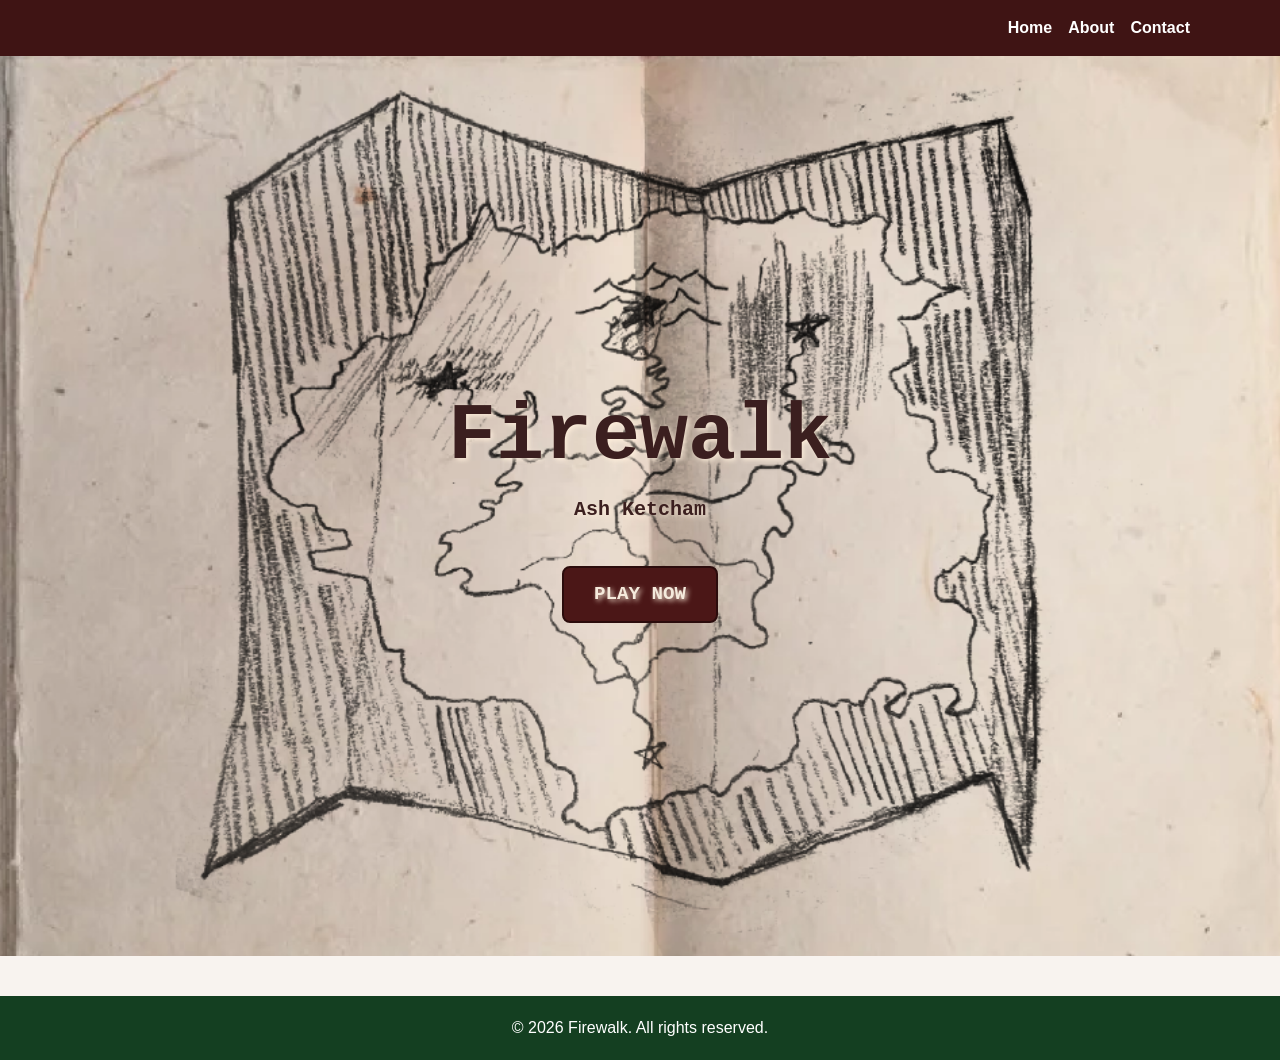
<file: index.html>
<!DOCTYPE html>
<html lang="en">
<head>
  <meta charset="UTF-8" />
  <meta name="viewport" content="width=device-width, initial-scale=1" />
  <title>Firewalk</title>
  <!-- Bootstrap CSS CDN -->
  <link href="https://cdn.jsdelivr.net/npm/bootstrap@5.3.3/dist/css/bootstrap.min.css" rel="stylesheet" />

  <link rel="stylesheet" href="style.css" />

</head>
<body>

  <!-- Navbar -->
  <nav class="navbar navbar-expand-lg">
    <div class="container">
      <button class="navbar-toggler bg-light" type="button" data-bs-toggle="collapse" data-bs-target="#navbarNav">
        <span class="navbar-toggler-icon text-dark"></span>
      </button>
      <div class="collapse navbar-collapse justify-content-end" id="navbarNav">
        <ul class="navbar-nav">
          <li class="nav-item"><a class="nav-link" href="index.html">Home</a></li>
          <li class="nav-item"><a class="nav-link" href="about.html">About</a></li>
          <li class="nav-item"><a class="nav-link" href="contact.html">Contact</a></li>
        </ul>
      </div>
    </div>
  </nav>

  <!-- Hero Section -->
  <section class="hero">
    <h1><strong>Firewalk</strong></h1>
    <p><strong>Ash Ketcham</strong></p>
      <a href="https://c43td9j5.play.borogove.io/" class="play-button">
    PLAY NOW </a>


  </section>



  <!-- Footer -->
  <footer>
    &copy; 2026 Firewalk. All rights reserved.
  </footer>

  <!-- Bootstrap JS (for navbar toggle) -->
  <script src="https://cdn.jsdelivr.net/npm/bootstrap@5.3.3/dist/js/bootstrap.bundle.min.js"></script>
</body>
</html>
</file>
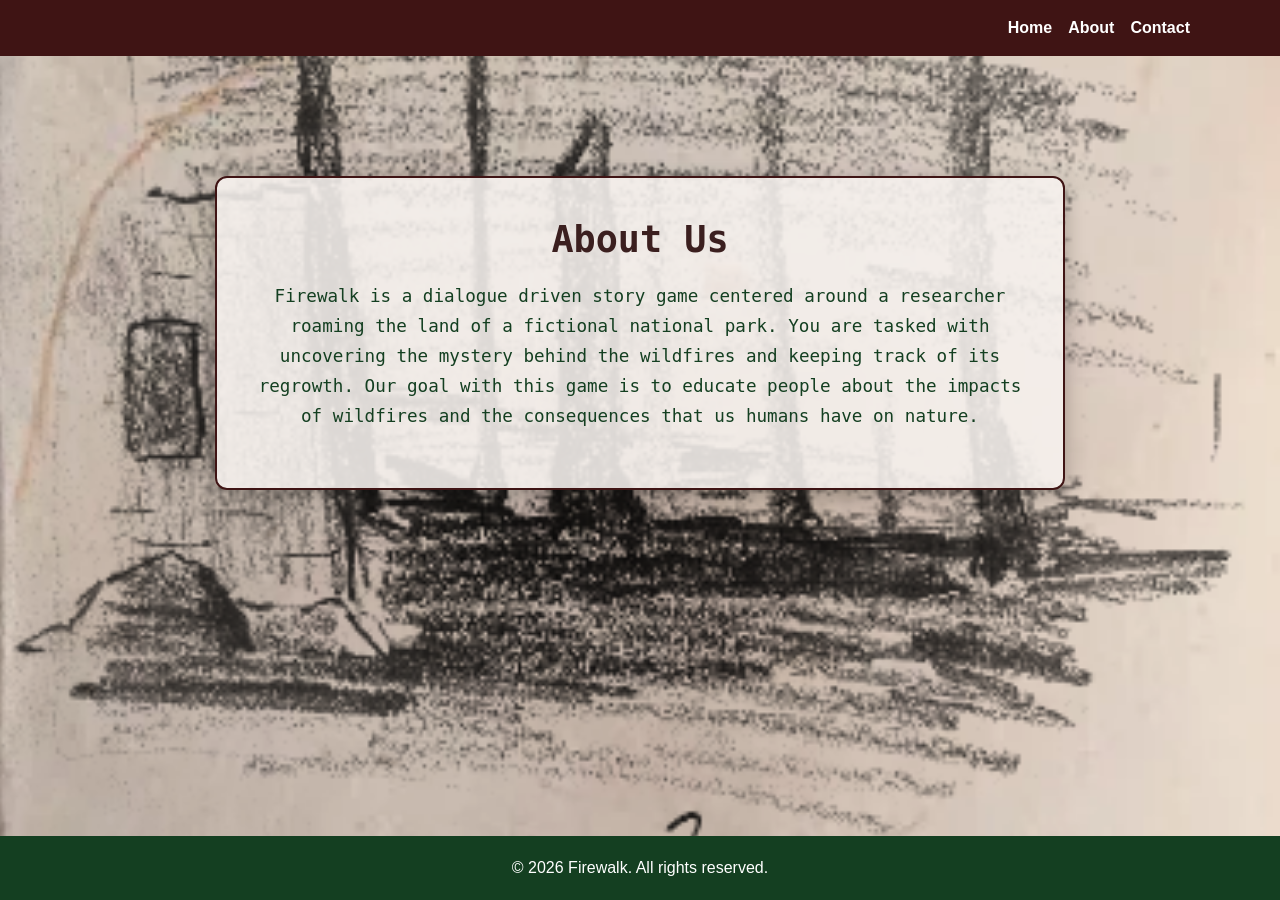
<file: about.html>
<!DOCTYPE html>
<html lang="en">
<head>
  <meta charset="UTF-8" />
  <meta name="viewport" content="width=device-width, initial-scale=1" />
  <title>Firewalk</title>
  <!-- Bootstrap CSS CDN -->
  <link href="https://cdn.jsdelivr.net/npm/bootstrap@5.3.3/dist/css/bootstrap.min.css" rel="stylesheet" />

  <link rel="stylesheet" href="style.css" />

</head>
<body class="about-page">

  <!-- Navbar -->
  <nav class="navbar navbar-expand-lg">
    <div class="container">
      <button class="navbar-toggler bg-light" type="button" data-bs-toggle="collapse" data-bs-target="#navbarNav">
        <span class="navbar-toggler-icon text-dark"></span>
      </button>
      <div class="collapse navbar-collapse justify-content-end" id="navbarNav">
        <ul class="navbar-nav">
          <li class="nav-item"><a class="nav-link" href="index.html">Home</a></li>
          <li class="nav-item"><a class="nav-link" href="about.html">About</a></li>
          <li class="nav-item"><a class="nav-link" href="contact.html">Contact</a></li>
        </ul>
      </div>
    </div>
  </nav>

 
    <!-- About -->
    <section id="about" class="about-box">
  <h2>About Us</h2>
  <p>
    Firewalk is a dialogue driven story game centered around a researcher roaming the land of a fictional national park. You are tasked with uncovering the mystery behind the wildfires and keeping track of its regrowth. Our goal with this game is to educate people about the impacts of wildfires and the consequences that us humans have on nature.
  </p>
</section>


  <!-- Footer -->
  <footer>
    &copy; 2026 Firewalk. All rights reserved.
  </footer>

  <!-- Bootstrap JS (for navbar toggle) -->
  <script src="https://cdn.jsdelivr.net/npm/bootstrap@5.3.3/dist/js/bootstrap.bundle.min.js"></script>
</body>
</html>
</file>
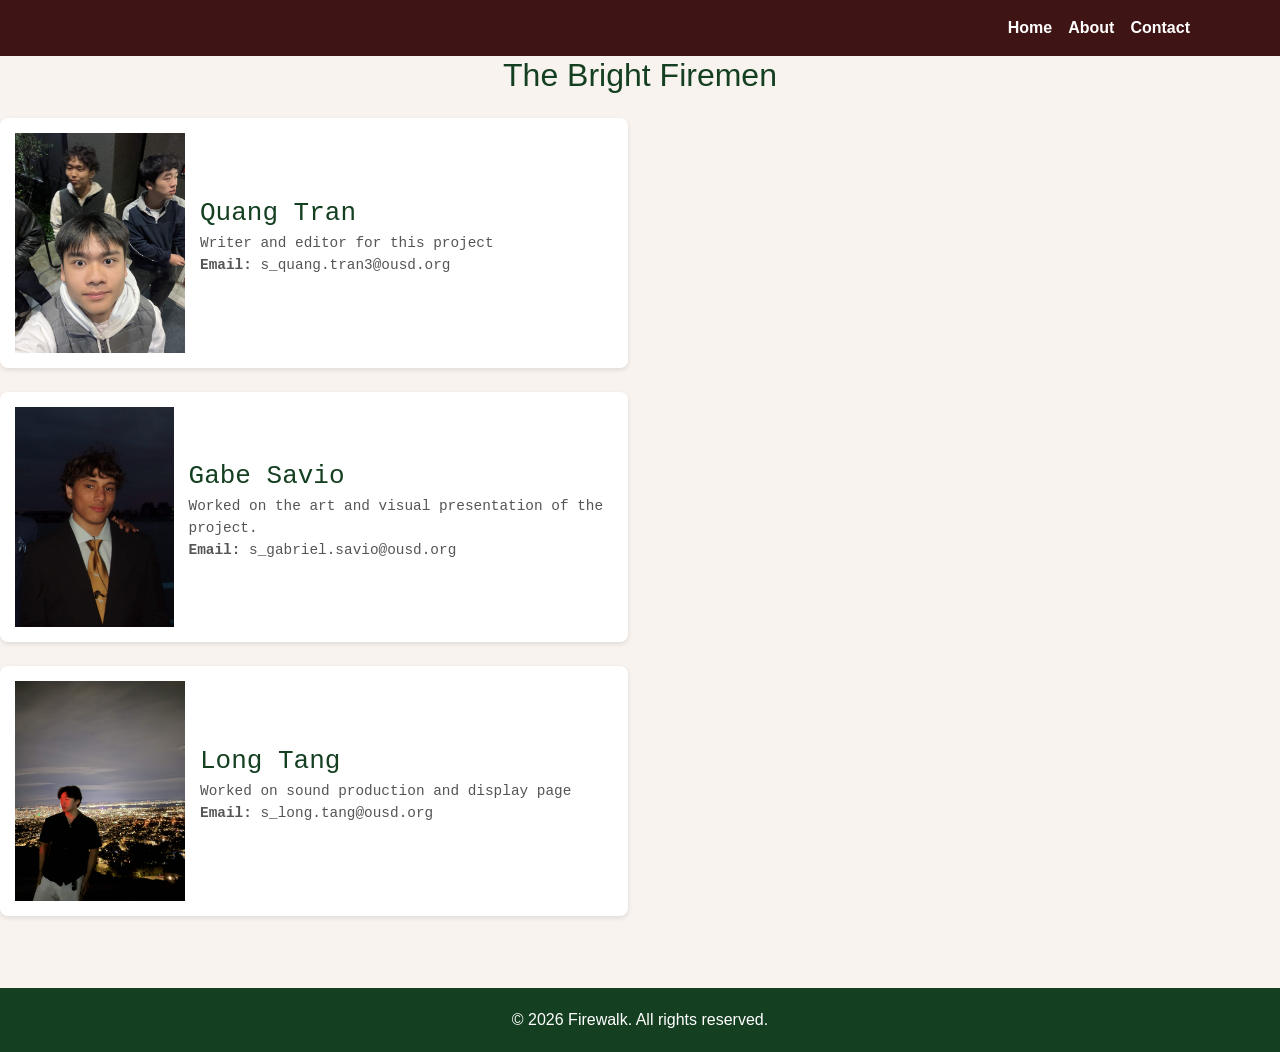
<file: contact.html>
<!DOCTYPE html>
<html lang="en">
<head>
  <meta charset="UTF-8" />
  <meta name="viewport" content="width=device-width, initial-scale=1" />
  <title>Firewalk</title>
  <!-- Bootstrap CSS CDN -->
  <link href="https://cdn.jsdelivr.net/npm/bootstrap@5.3.3/dist/css/bootstrap.min.css" rel="stylesheet" />

  <link rel="stylesheet" href="style.css" />

</head>
<body>

  <!-- Navbar -->
  <nav class="navbar navbar-expand-lg">
    <div class="container">
      <button class="navbar-toggler bg-light" type="button" data-bs-toggle="collapse" data-bs-target="#navbarNav">
        <span class="navbar-toggler-icon text-dark"></span>
      </button>
      <div class="collapse navbar-collapse justify-content-end" id="navbarNav">
        <ul class="navbar-nav">
          <li class="nav-item"><a class="nav-link" href="index.html">Home</a></li>
          <li class="nav-item"><a class="nav-link" href="about.html">About</a></li>
          <li class="nav-item"><a class="nav-link" href="contact.html">Contact</a></li>
        </ul>
      </div>
    </div>
  </nav>

     <!-- Menu -->
<section id="menu" class="mb-5">
  <h2 class="mb-4 text-center">The Bright Firemen</h2>
  <div class="row">
    <div class="col-md-6">
      <div class="menu-item d-flex mb-4">
        <img src="images/quang.jpg" style="height: 220px; width: 170px; margin-right: 15px;" />
        <div class="d-flex flex-column justify-content-center">
          <div class="d-flex justify-content-between" style="width: 100%;">
            <span>Quang Tran</span>
          </div>
          <span style="font-size: 0.9rem; color: #555;">Writer and editor for this project</span>
          <p style="font-size: 0.9rem; color: #555;"><strong>Email:</strong> s_quang.tran3@ousd.org</p>
        </div>
      </div>

      <div class="menu-item d-flex mb-4">
        <img src="images/gabe.png" style="height: 220px; width: 170px; margin-right: 15px;" />
        <div class="d-flex flex-column justify-content-center">
          <div class="d-flex justify-content-between" style="width: 100%;">
            <span>Gabe Savio</span>
          </div>
          <span style="font-size: 0.9rem; color: #555;">Worked on the art and visual presentation of the project.</span>
          <p style="font-size: 0.9rem; color: #555;"><strong>Email:</strong> s_gabriel.savio@ousd.org</p>
        </div>
      </div>
   
         <div class="menu-item d-flex mb-4">
        <img src="images/long.jpg" style="height: 220px; width: 170px; margin-right: 15px;" />
        <div class="d-flex flex-column justify-content-center">
          <div class="d-flex justify-content-between" style="width: 100%;">
            <span>Long Tang</span>
          </div>
          <span style="font-size: 0.9rem; color: #555;">Worked on sound production and display page</span>
            <p style="font-size: 0.9rem; color: #555;"><strong>Email:</strong> s_long.tang@ousd.org</p>
        </div>
      </div>
    </div>
  </div>
</section>


  <!-- Footer -->
  <footer>
    &copy; 2026 Firewalk. All rights reserved.
  </footer>

  <!-- Bootstrap JS (for navbar toggle) -->
  <script src="https://cdn.jsdelivr.net/npm/bootstrap@5.3.3/dist/js/bootstrap.bundle.min.js"></script>
</body>
</html>
</file>
<file: style.css>
body {
  background-color: #f8f3ef;
  color: #143f21;
  font-family: 'Segoe UI', sans-serif;
}
#descriptions{
font-family: Cambria, Cochin, Georgia, Times, 'Times New Roman', serif;
font-size: medium;
}
.navbar {
  background-color: #3f1414;
}
.navbar-brand, .nav-link {
  color: #fff !important;
  font-weight: bold;
}

.hero {
  background-image: url("images/mapfirewalk.png");
  background-size: cover;
  background-position: center;
  background-repeat: no-repeat;

  min-height: 100vh;

  display: flex;
  flex-direction: column;
  justify-content: center;
    align-items: center;

  text-align: center;
  color: #3b1f1f;
  text-shadow: 2px 2px 5px rgba(255, 240, 220, 0.9);
  font-family: monospace;
  font-weight: bold;
  font-size: x-large;
}
.hero h1 {
  
  font-family: monospace;
  font-weight: 500;
  font-size: 5rem;
  color: #3b1f1f;
  text-shadow: 2px 2px 5px rgba(255, 240, 220, 0.9);
  margin-bottom: 10px;
}

.play-button {
  margin-top: 25px;
  padding: 12px 30px;

  background-color: #4b1717;
  color: #f5eadc;

  font-family: monospace;
  font-size: 1.2rem;
  font-weight: bold;
  text-decoration: none;

  border: 2px solid #2b0c0c;
  border-radius: 8px;

  transition: 0.3s;
}

.play-button:hover {
  background-color: #8d0101;
  color: white;
  transform: scale(1.05);
}

.about-page {
  background-image: url("images/mapfirewalk.png");
  background-size: cover;
  background-position: center;
  background-repeat: no-repeat;
  background-attachment: fixed;

  min-height: 100vh;
}

.about-box {
  max-width: 850px;
  margin: 120px auto;
  padding: 40px;

  background-color: rgba(248, 243, 239, 0.88);
  border: 2px solid #3f1414;
  border-radius: 12px;

  text-align: center;
  color: #143f21;
  font-family: monospace;

  box-shadow: 0 4px 20px rgba(0, 0, 0, 0.25);
}

.about-box h2 {
  color: #3b1f1f;
  font-size: 2.3rem;
  font-weight: bold;
  margin-bottom: 20px;
}

.about-box p {
  font-size: 1.1rem;
  line-height: 1.7;
}

html, body {
  margin: 0;
  min-height: 100%;
}

body.about-page {
  min-height: 100vh;

  display: flex;
  flex-direction: column;

  background-image: url("images/treetest.png");
  background-size: cover;
  background-position: center;
  background-repeat: no-repeat;
  background-attachment: fixed;
}

.about-page footer {
  margin-top: auto;
}

.menu-item {
  background-color: #fff;
  font-family: monospace;
  font-size: xx-large;
  border-radius: 8px;
  box-shadow: 0 2px 5px rgba(0,0,0,0.1);
  padding: 15px;
  margin-bottom: 15px;
  min-height: 250px;
}

footer {
  background-color: #143f21;
  color: white;
  padding: 20px 10px;
  text-align: center;
  margin-top: 40px;
}
</file>
